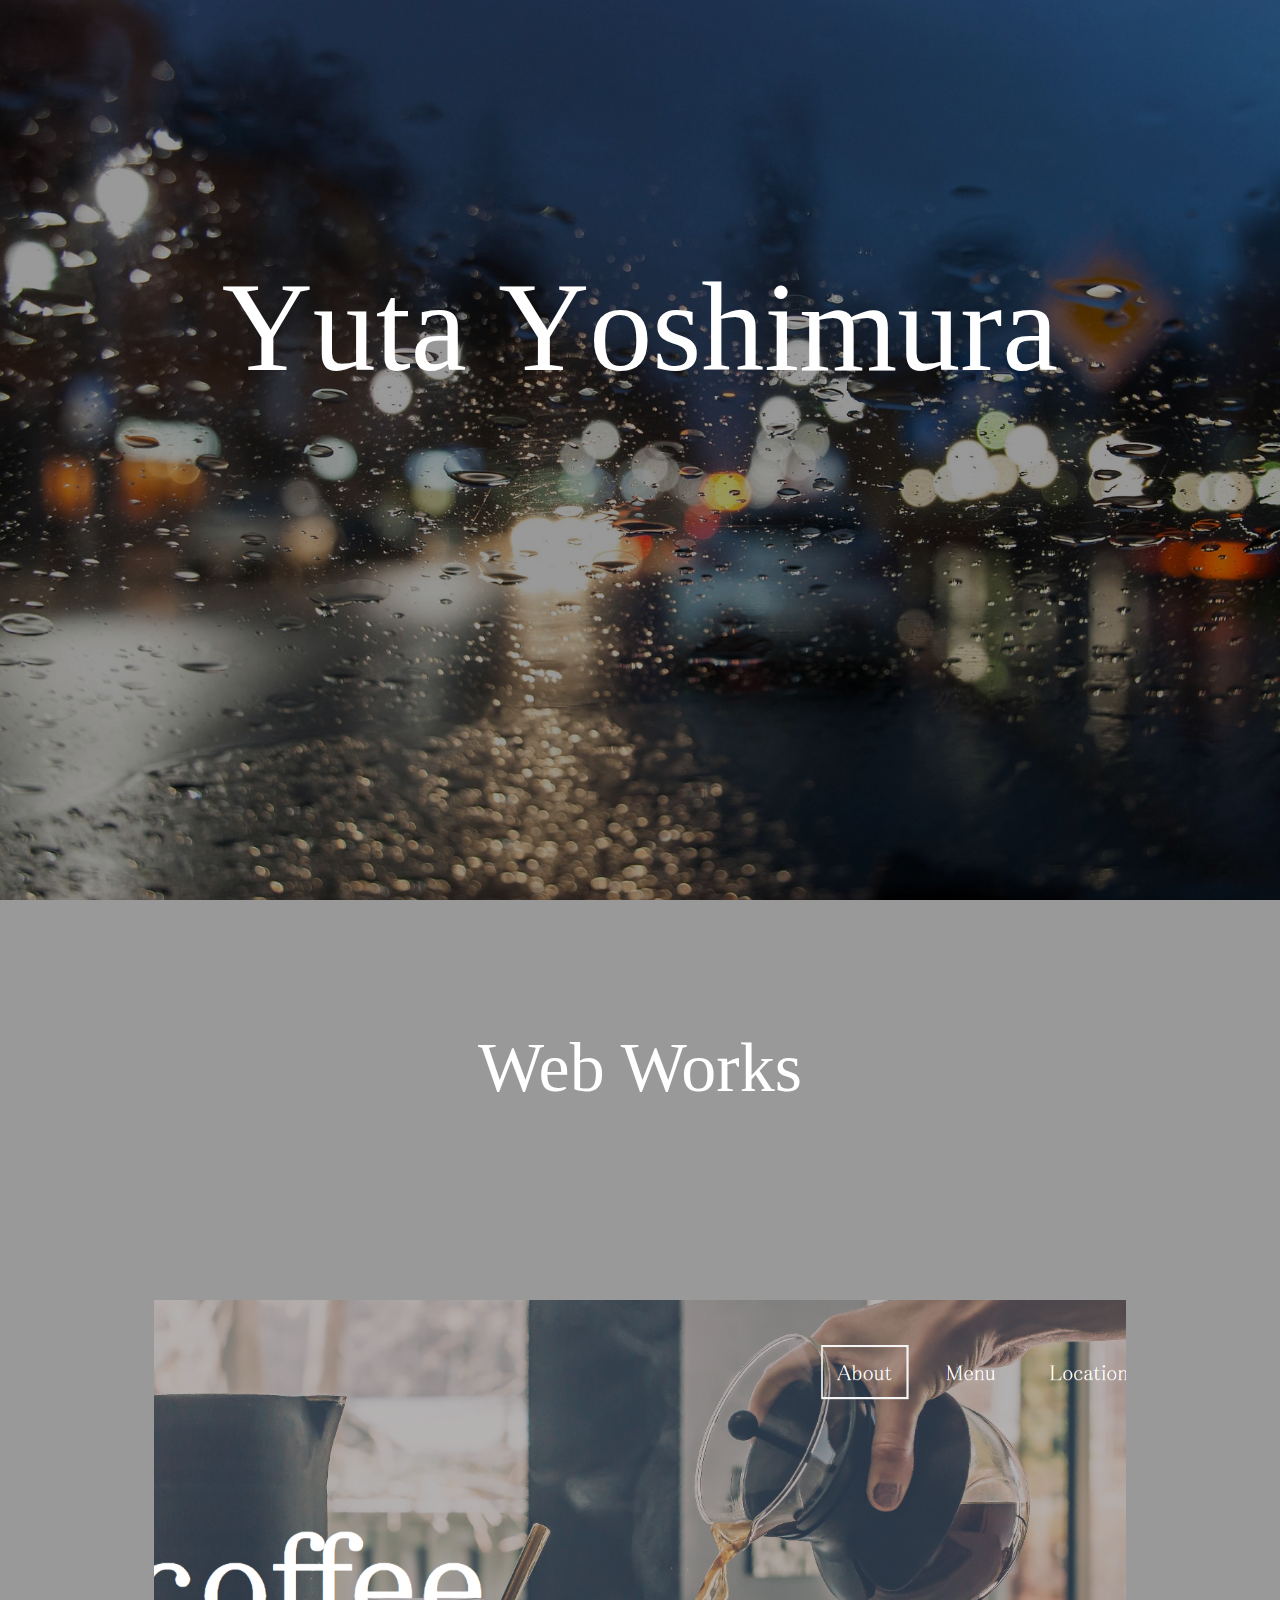
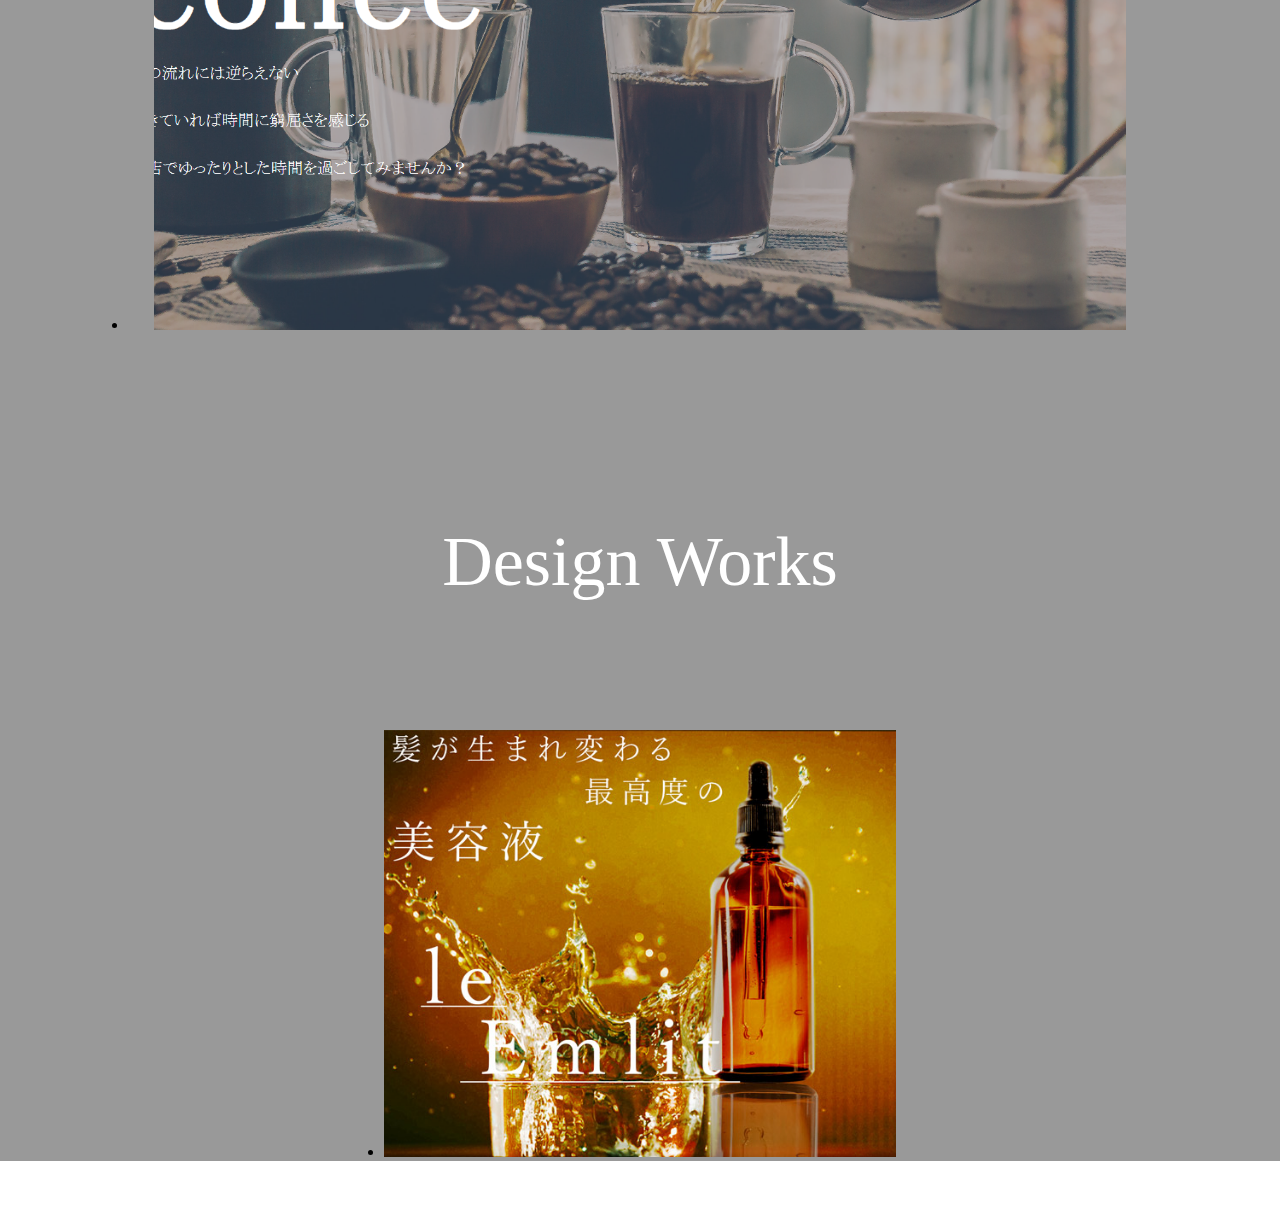
<file: first test/index.html>
<!DOCTYPE html>
<html lang="ja"><head><meta http-equiv="Content-Type" content="text/html; charset=UTF-8">
    
    <meta http-equiv="X-UA-Compatible" content="IE=edge">
    <meta name="viewport" content="width=device-width, initial-scale=1.0">
    <script src="jquery-3.6.1.min.js"></script>
    <link rel="stylesheet" href="./css/style.css">
    <title>吉村　祐太ポートフォリオサイト</title>
</head>
<body>
    <div class="wrap">
        <header text>
            <div class="header" titile>
                <h1 class="title">
                    <span>Y</span>
                    <span>u</span>
                    <span>t</span>
                    <span>a</span>
                    <span>&nbsp;</span>
                    <span>Y</span>
                    <span>o</span>
                    <span>s</span>
                    <span>h</span>
                    <span>i</span>
                    <span>m</span>
                    <span>u</span>
                    <span>r</span>
                    <span>a</span>
                </h1>
            </div>
        </header>
        <main>
            <section>
                <h2 class="web_title">Web Works</h2>
                <div class="container">
                    <ul id ="slide-show" >
                        <li class="slider"><a href="https://yuta-portfolio.sub.jp/iv_test/index.html"><img src="img/portfolio1.png"></a></li>
                        <li class="slider"><a href=""><img src="img/portfolio.png"></a></li>
                        <!-- <li class="slider"><a href=""><img src="img/main.jpg"></a></li> -->
                    </ul>
                </div>
            </section>
            <section>
                <h2>Design Works</h2>            
                <ul class="design"> 
                    <li><img src="photoshop_works/OIL.jpg"></li>
                </ul>
            </section>
        </main>
        <footer>
            <!-- <ul>
                <li>スキル</li>
                <li>HTML/CSS</li>
                <li>Javascript</li>
            </ul>
            <div>
                <> -->
        </footer>
    </div>
    <script src="js/main.js"></script>
    <script src="js/sub.js"></script>
</body>
</html>
</file>
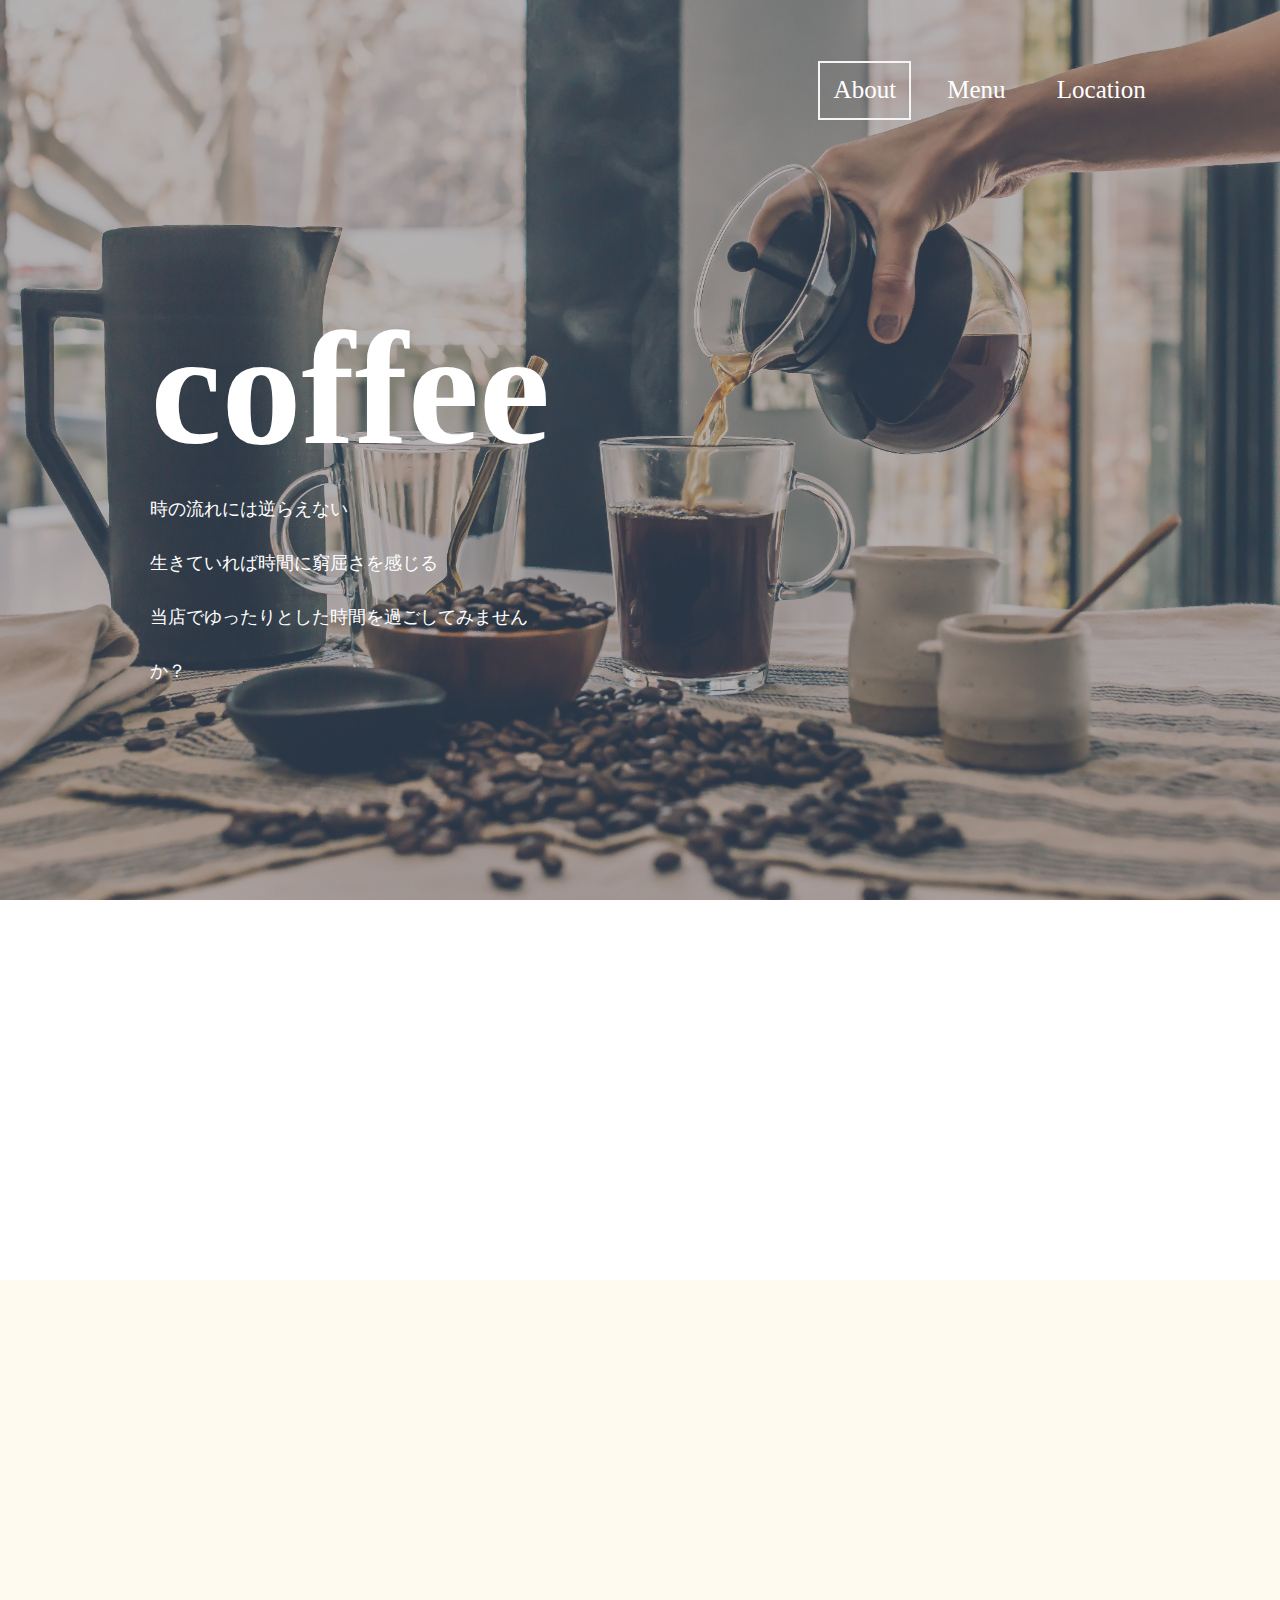
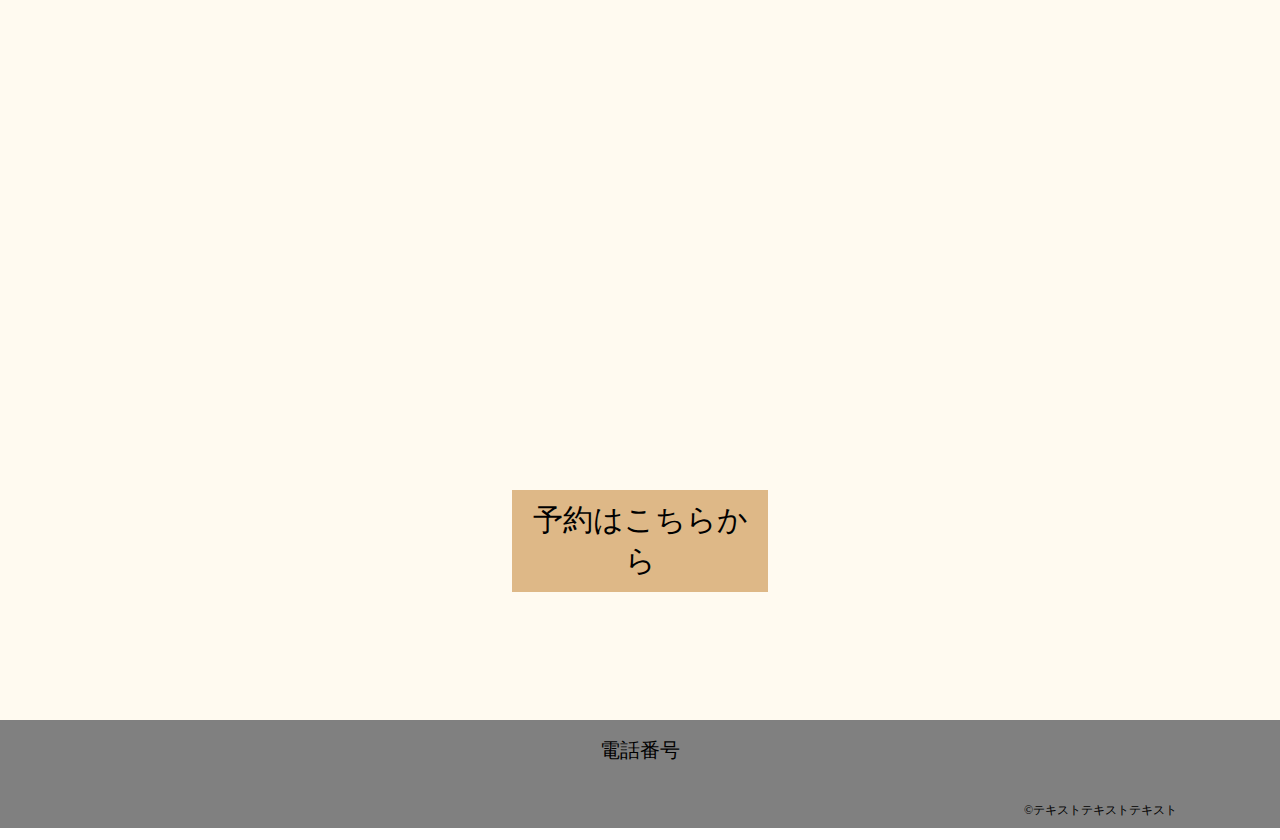
<file: first test/iv_test/index.html>
<!DOCTYPE html>
<html lang="ja">
<head>
    <meta charset="UTF-8">
    <meta http-equiv="X-UA-Compatible" content="IE=edge">
    <meta name="viewport" content="width=device-width, initial-scale=1.0">
    <link href="./css/style.css" rel="stylesheet">
    <title>coffee</title>
</head>
<body>
    <header>
        <img id="sp_menu" class="hum" src="test2.img/hum.png">
        <img id="close" class="batu" src="test2.img/batu.png">
        <div class="hum_menu" id="hum_nav">
            <ul class="change">
                <li class="current" ><a href="#about"><span>About</span></a></li>
                <li><a href="#menu"><span>Menu</span></a></li>
                <li><a href="#location"><span>Location</span></a></li>
            </ul>      
         </div>
            <div class="nav">
            <ul>
                <li class="current" ><a href="#about"><span>About</span></a></li>
                <li><a href="#menu"><span>Menu</span></a></li>
                <li><a href="#location"><span>Location</span></a></li>
            </ul>      
         </div>
        <div class="header">
            <image id ="header_pic" src="test2.img/header0.jpg"></image>
        </div>   
        <div class="header_title">
           <h1>coffee</h1>
            <p>時の流れには逆らえない<br>
             生きていれば時間に窮屈さを感じる<br>
            当店でゆったりとした時間を過ごしてみませんか？
            </p>
        </div>
    </header>
    <!-- コンセプト説明　伝えたいこと -->
    <main>
        <section class="consept">
               <div class="consept_img" id="about">
                    <h2 class="consept_title">About</h2>
                </div>
                <div class="consept_content">
                            <p id="consept_p">テキストテキストテキストテキストテキストテキストテキストテキストテキストテキストテキストテキストテキストテキストテキストテキストテキストテキストテキストテキストテキストテキストテキストテキストテキストテキストテキストテキストテキストテキストテキストテキストテキストテキストテキストテキストテキストテキストテキストテキストテキスト
                            </p>
                </div>
        </section>
        <section class="menu">
            <div class="menu_img" id="menu">
                 <h2 class="menu_title"> Menu</h2>
            </div>
                <div class="menu_colum">
                    <div class="menu_book">
                    <dl id="menulist">Food
                        <div>          
                        <dt>coffee</dt>
                        <dd>200$</dd>
                        </div>
                        <div>          
                        <dt>coffee</dt>
                        <dd>200$</dd>
                        </div>
                        <div>          
                        <dt>coffee</dt>
                        <dd>200$</dd>
                        </div>
                        <div>          
                        <dt>coffee</dt>
                        <dd>200$</dd>
                        </div>
                        <div>          
                        <dt>coffee</dt>
                        <dd>200$</dd>
                        </div>
                        <div>          
                        <dt>coffee</dt>
                        <dd>200$</dd>
                        </div>
                        <div>          
                        <dt>coffee</dt>
                        <dd>200$</dd>
                        </div>
                        <div>          
                        <dt>coffee</dt>
                        <dd>200$</dd>
                        </div>
                        <div>          
                        <dt>coffee</dt>
                        <dd>200$</dd>
                        </div>
                        <div>          
                        <dt>coffee</dt>
                        <dd>200$</dd>
                        </div>
                        </dl>
                    </div>
                    <div class="menu_book2">
                        <dl id="menulist2">Drink
                            <div>          
                            <dt>coffee</dt>
                            <dd>200$</dd>
                            </div>
                            <div>          
                            <dt>coffee</dt>
                            <dd>200$</dd>
                            </div>
                            <div>          
                            <dt>coffee</dt>
                            <dd>200$</dd>
                            </div>
                            <div>          
                            <dt>coffee</dt>
                            <dd>200$</dd>
                            </div>
                            <div>          
                            <dt>coffee</dt>
                            <dd>200$</dd>
                            </div>
                            <div>          
                            <dt>coffee</dt>
                            <dd>200$</dd>
                            </div>
                            <div>          
                            <dt>coffee</dt>
                            <dd>200$</dd>
                            </div>
                            <div>          
                            <dt>coffee</dt>
                            <dd>200$</dd>
                            </div>
                            <div>          
                            <dt>coffee</dt>
                            <dd>200$</dd>
                            </div>
                            <div>          
                            <dt>coffee</dt>
                            <dd>200$</dd>
                            </div>
                            </dl>
                    </div>
                </div>
        </section>
        <section class="location">
            <div class="location_img" id="location">
                <h2 class="location_title">Location</h2>
            </div>
                <div class="location_content">
                        <div class="location_accese" id="location_list">           
                                <dl>
                                    <div>
                                    <dt>テキスト</dt>
                                    <dd>テキストテキスト</dd>
                                    <dd>テキストテキストテキストテキストテキスト</dd>
                                    </div>
                                    <div>
                                    <dt>テキスト</dt>
                                    <dd>テキストテキストテキストテキスト</dd>
                                    <dd>テキストテキストテキストテキスト</dd>
                                    </div>
                                    <div>
                                    <dt>テキスト</dt>
                                    <dd>テキストテキストテキストテキスト</dd>
                                    <dd>テキストテキストテキストテキスト</dd>
                                    </div>
                                    <div>
                                    <dt>テキスト</dt>
                                    <dd>テキストテキストテキストテキスト</dd>
                                    <dd>テキストテキストテキストテキスト</dd>
                                    </div>
                                    <div>
                                    <dt>テキスト</dt>
                                    <dd>テキストテキストテキストテキスト</dd>
                                    <dd>テキストテキストテキストテキスト</dd>
                                    </div>
                                    <div>
                                    <dt>テキスト</dt>
                                    <dd>テキストテキストテキストテキスト</dd>
                                    <dd>テキストテキストテキストテキスト</dd>
                                    </div>
                                </dl>
                        </div>
                    <div class="location_map" id="location_list2">
                        <img src="test2.img/map.png">
                    </div>
                </div>
                <button type="button" class="yoyaku" id="open">予約はこちらから</button>
                <div id="mask" class="hidden"></div>
                <form id="modal" class="hidden">
                    <div class="form" >
                        <div class="item">
                        <label class="label">お名前
                        </label>
                            <input type="text">
                        </div>
                        <div class="item">
                        <label class="label">電話番号
                        </label>
                            <input type="tel">
                        </div>
                        <div class="item">
                        <label class="label">日付
                        </label>
                            <input type="date">
                        </div>
                        <div class="item">
                        <label class="label">時間
                        </label>
                            <input type="time" min="09:00" max="21:00">
                        </div>
                        <div class="item">
                            <button type="submit" id="close2">送信</button> 
                        </div>
                    </div>
                </form>
         </div>
    </section>
    <footer>
        <section class="footer">
            <p>電話番号</p>
        </section>
            <p class="copyright">&copy;テキストテキストテキスト</p>
    </footer> 
    <script src="js/main.js"></script>   
</body>
</html>
</file>
<file: first test/css/style.css>
/* common */

body{
    background-image: url(../img/rain.jpg);
    background-attachment:fixed;
    background-size: cover;
    margin: 0;
    padding: 0;
    font-family:"ヒラギノ明朝 Pro W3", "Hiragino Mincho Pro", "MS P明朝", "MS PMincho", serif;
}
.wrap
{
    background-color: rgba(0, 0, 0, 0.4);
}
h1,h2{
    font-weight: normal;
}
ul{
    margin:0;
    padding:0;
}
a{
    text-decoration:none;
    cursor:pointer;
}
.transform-on{
    transition: 0.8s;
}
.transfomr-off{
    transition: 0s;
}
section h2{
    text-align: center;
}
/* header */
header{
    height: 100vh;
}
.header{
    display: flex;
    align-items: center;
    justify-content: center;
}
.header span{
    display: block;
}
.title{
    display: flex;
    overflow: hidden;
}
.title span{
    display: block;
    transform: translate(0, 105%);
    transition: transform cubic-bezier(0.215, 0.61, 0.355, 1) 0.9s;
}
.title.-visible span {
    transform: translate(0, 0);
}
.title span:nth-child(1) {
    transition-delay:calc(0.06 * 20s) ;
}
.title span:nth-child(2) {
    transition-delay:0.06s;
}
.title span:nth-child(3) {
    transition-delay: 0.12s;
}
.title span:nth-child(4) {
    transition-delay: 0.18s;
}
.title span:nth-child(5) {
    transition-delay: 0.24s;
}
.title span:nth-child(6) {
    transition-delay:calc(0.06 * 20s) ;
}
.title span:nth-child(7) {
    transition-delay: 0.36s;
}
.title span:nth-child(8) {
    transition-delay: 0.40s;
}
.title span:nth-child(9) {
    transition-delay: 0.46s;
}
.title span:nth-child(10) {
    transition-delay: 0.52s;
}
.title span:nth-child(11) {
    transition-delay: 0.58s;
}
.title span:nth-child(12) {
    transition-delay: 0.64s;
}
.title span:nth-child(13) {
    transition-delay: 0.70s;
}
.title span:nth-child(14) {
    transition-delay: 0.76s;
}

.header h1{
    color:white;
    font-size: 126px;
    margin-top:20%;
}
.header ul{
    margin-left: 50%;
    transform: translateY(60px);
    transition: opacity .3s, transform .5s;
}
.display{
    display: none;
}
.header ul li{
    margin-right:25px;
    font-size:30px;
    color: white;
    line-height: 2em;

    }
/* main */
.container{
    overflow: hidden;
}
.container ul{
    display:flex; 
    margin: 5% 10%;
}
.container ul li {
    min-width: 95%;
    height: 70vh;
    padding: 0 50% 0 2.5%;
}
.container ul li img{
    width: 100%;
    height: 100%;
    object-fit: cover;
}
h2{
    font-size: 70px;
    color: white;
    margin: 10% 0;
}
.design li{
    width: 40%;
    margin: 5% auto;
}
.design img{
    width: 100%;
}

/* footer */
@media (max-width:900px) {
    .wrap{
        overflow:hidden;
    }
    .header h1{
        margin-top: 40%;
        font-size: 80px;
    }
    .header ul{
        margin: 4% 0 0 50%;
    }
    .design li{
        width: 60%;
    }
    h2{
        margin: 20% 0;
    }
    }
@media (max-width:600px) {
    .header{
        flex-direction: column;
    }
    .header h1{
        margin-top: 50%;
        font-size: 60px;
    }
    .header ul{
        margin: 4% 0 0 50%;
    }
    .header ul li{
       font-size: 20px;
       margin-left: 10%;
    }
    .container ul li {
        height: 60vh;
    }
    .design li{
        width: 70%;
    }
}
@media (max-width:400px) {
    h2{
        margin: 10% 0;
    }
    .header{
      flex-direction: column;
    }
    .header h1{
        font-size: 40px;
        margin-top: 70%;
    }
    .header ul li{
        font-size: 18px;
    }
    .container ul li {
        height: 50vh;
    }
}
</file>
<file: first test/iv_test/css/style.css>
/* common */
body{
    padding:0;
    margin:0;
    font-family:"ヒラギノ明朝 Pro W3", "Hiragino Mincho Pro", "MS P明朝", "MS PMincho", serif;
}
image{
    max-width:100%;
}
ul{
    list-style-type: none;
}
p{
    font-size:20px;
    line-height:3em;
}
/* header */
header{
    background-color:rgba(0, 0, 0, 0.7);
    width:100%;
    height:100vh;
    position: relative;
    overflow:hidden;
}
.header img{
    position: absolute;
    background-size:cover;
    width:100%;
    height:100vh;
    opacity:0.6;
    object-fit:cover;
}
.header li{
    min-width:100%;
}
.header_title{
    position:absolute;
    top:33%;
    left:10%;
    width:35%;
    padding:0;
    font-size:80px;
    color:white;
}
.header_title h1{
    margin: 0 auto 0 5%;
    width:30%;
}
.header_title p{
    margin: 0 auto 0 5%;
    color:white;
    font-size:18px;
}
.hum{
    position:absolute;
    right:10px;
    top:10px;
    width:60px;
    padding:0;
    z-index:1;
}
#close{
    position:absolute;
    right:10px;
    top:10px;
    width:60px;
    padding:0;
    z-index:1;
}
.batu{
    display:none;
}
.hum_menu{
    display:none;
}
#hum_nav{
    background-color:#fffaf0;
    animation:fade-in .5s;
}
@keyframes fade-in {
    0%{opacity:0;}
    100%{opacity:1;}
}
@keyframes fade-out {
    0%{opacity:1;}
    100%{opacity:0;}
}
#hum_nav ul{
    margin:auto;
    text-align:center;
}
#hum_nav a{
    color:black;
}
#hum_nav li{
    padding:5%;
    font-size:25px;
}
.nav ul{
    z-index: 1;
    position:absolute;
    top:5%;
    left:60%;
    display:flex;
    width:40%;    
}
.nav li{
    position:relative;
    padding:3%;
    margin:0 2%;
    font-size:25px;
}
.nav li::before,
.nav li::after{
    content:"";
    position:absolute;
    background:whitesmoke;
    width:0;
    height:2px;
    transition:all 0.2s linear;

}
.nav li::before{
    right:0;
    bottom:0;
}
.nav li::after{
    left:0;
    top:0;
}
.nav li span{
    display:block;
}
.nav li span::before,
.nav li span::after{
    content:"";
    position:absolute;
    background:whitesmoke;
    width:2px;
    height:0;
    transition:all 0.1s linear;
}
.nav li span::before{
    left:0;
    bottom:0;
}
.nav li span::after{
    right:0;
    top:0;
}
.nav li.current::before,
.nav li.current::after,
.nav li:hover::before,
.nav li:hover::after{
    width:100%;
}
.nav li:hover::after{
    transition-delay:0s;
}
.nav li:hover::before{
    transition-delay:0.3s;
}
.nav li.current span::before,
.nav li.current span::after,
.nav li:hover span::before,
.nav li:hover span::after{
    height:100%;
}
.nav li:hover span::after{
    transition-delay:0.2s;
}
.nav li:hover span::before{
    transition-delay:0.5s;
}
.nav a{
    text-decoration:none;
    color:white;
}
.nav a:hover{
    color:none;
}
/* main */

.consept_img{
    background-image:url(../test2.img/consept.jpg);
    background-attachment:fixed;
    background-repeat:no-repeat;
    background-position:center center;
    background-size:cover;
    position:relative;
    width:100%;
    height:40vh;
    opacity:0.8;
    margin-top:20px;
} 
.consept h2{
    position:absolute;
    top:50%;
    left:50%;
    transform: translate(-50%,-50%);
    font-size:40px;
    color:white;
    z-index:2;
    
}
.consept_content{
    padding:10% 5% 10% 5%;
    background-color:#fffaf0;
}
.consept .appear{
    opacity: 1;
    transform:translateY(0);
}
.consept p{
    margin:0;
    opacity: 0;
    transform: translateY(60px);
    transition: opacity .3s, transform .5s;  
}
.menu_img {
    background-image:url(../test2.img/menu.jpg);
    background-attachment:fixed;
    background-repeat:no-repeat;
    background-size:cover;
    position:relative;
    width:100%;
    height:30vh;    
    opacity:0.8;
}
.menu h2{
    position:absolute;
    top:50%;
    left:50%;
    transform: translate(-50%,-50%);
    font-size:40px;
    color:white;
    font-size:40px;    
}
.menu_book{
    width:80%;
}
.menu_book .appear{
    opacity: 1;
    transform:translateY(0);
}
.menu_colum{
    display:flex;
    justify-content:space-between;
    width:90%;
    margin:auto;
    padding:10% 5% 10% 5%;
    background-color:#fffaf0; 
}
.menu_book dl{
    text-align:center;
    width:80%;
    line-height:2.2em;
    font-size:20px;
    margin:auto;
    opacity: 0;
    transform: translateY(60px);
    transition: opacity .3s, transform .5s; 
}
.menu_book div{
    display:flex;
    justify-content:space-between;
    position:relative;
    text-align:center;
}
.menu_book div::after{
    position:absolute;
    top:50%;
    content:"";
    display:block;
    width:100%;
    border-bottom:dashed;
    z-index:1;
}
.menu_book dt{
   z-index:2;
   background-color:#fffaf0;
}
.menu_book dd{
    z-index:2;
    background-color:#fffaf0;
}
.menu_book2{
    width:80%;
}
.menu_book2 .appear{
    opacity: 1;
    transform:translateY(0);
}
.menu_book2 dl{
    text-align:center;
    width:80%;
    line-height:2.2em;
    font-size:20px;
    margin:auto;
    opacity: 0;
    transform: translateY(60px);
    transition: opacity .3s, transform .5s; 
}
.menu_book2 div{
    display:flex;
    justify-content:space-between;
    position:relative;
}
.menu_book2 div::after{
    position:absolute;
    top:50%;
    content:"";
    display:block;
    width:100%;
    border-bottom:dashed;
    z-index:1;
}
.menu_book2 dt{
   z-index:2;
   background-color:#fffaf0;
}
.menu_book2 dd{
    z-index:2;
    background-color:#fffaf0;
}
.location_img {
    background-image:url(../test2.img/location.jpg);
    background-attachment:fixed;
    background-repeat:no-repeat;
    background-size:cover;
    position:relative;
    width:100%;
    height:20vh;    
    opacity: 0.8;
}
.location_title{
    position:absolute;
    top:50%;
    left:50%;
    transform: translate(-50%,-50%);
    font-size:40px;
    color:white;
    margin:auto;
    font:40px;
}
.location{
    padding:0 0 10% 0 ;
    background-color:#fffaf0;
    position:relative;
}
.location_content{
    display:flex;
    justify-content:space-evenly;
    align-items:center;
    margin:0 auto 5% auto;
}
.location .appear{
    opacity:1;
    transform:transLateY(0);
}
.location_accese{
    opacity: 0;
    transform: translateY(60px);
    transition: opacity .3s, transform .5s; 
}
.location_accese dl{
    line-height:1.8em;
}
.location_accese dd{
    margin-bottom:3%;
    font-size:16px;
}
.location_accese dt{
    font-size:20px;
}
.location_map{
    /* width:700px; */
    opacity: 0;
    transform: translateY(60px);
    transition: opacity .3s, transform .5s; 
}
.location_map img{
    margin-top:20px;
    max-width:100%;
}
.yoyaku{
    margin-top:3%;
    padding:10px;
    display:block;
    appearance :none;
    font-size:30px;
    width:20%;
    border-style:none;
    margin: auto;
    cursor:pointer;
    background-color:burlywood;
    font-family:"ヒラギノ明朝 Pro W3", "Hiragino Mincho Pro", "MS P明朝", "MS PMincho", serif;
    
}
#mask{
    background:rgba(0,0,0,0.4);
    position:fixed;
    top:0;
    left:0;
    right:0;
    bottom:0;
}
#mask.hidden {
    display: none;
  }  
#modal.hidden {
    display:none;
}
.form{
    width:40%;
    padding:3%;
    margin:0 auto;
    position:absolute;
    top:40%;
    left:0;
    right:0;
    background:white;
}
.item{
    margin-bottom:20px;
    text-align:center;
}
.label{
    display:flex;
    flex-direction:column;
    padding-left: 15px;
    font-size:25px;
    text-align:left;
    border-left:5px solid burlywood;
}
input[type="text"],
input[type="tel"],
input[type="date"],
input[type="submit"],
input[type="time"]{
    padding:10px;
    width:65%;
    border-style:none;
    background-color:burlywood;
    opacity:0.8;
}
#close2{
    font-family:"ヒラギノ明朝 Pro W3", "Hiragino Mincho Pro", "MS P明朝", "MS PMincho", serif;
    margin-top:3%;
    padding:10px;
    display:block;
    appearance :none;
    font-size:20px;
    width:100px;
    border-style:none;
    margin: auto;
    cursor:pointer;
    background-color:burlywood;
}
/* fotter */
footer{
    background-color:gray;
}
.footer{
    text-align:center;
    display:flex;
    flex-direction:column;
}
.footer p{
    padding:0;
    margin:0;
}
.copyright{
    font-size:12px;
    width:20%;
    margin-left:auto;
}
@media (max-width:1000px) {
    .nav ul{
        left:50%;
    }
    .location_content{
        flex-direction:column;   
    } 
    .form{
        top:60%;
        width:80%;
    }
}
@media (max-width:700px) {
    .nav ul{
        display:none;
    }
    .header_title p{
        width:400px;
     }
    .menu_colum{
        flex-direction:column;
        align-items:center;
    }    
    .location_content{
        flex-direction:column;   
    } 
    .yoyaku{
        width:50%;
    }
    .form{
    width:80%;
    }
    .copyright{
        width:30%;
    }
}
@media (min-width:700px) {
    .hum{
        display:none;
    }  
    .header_title p{
        width:400px;
     }
}
@media (max-width:600px) {
    .header_title{
        font-size:80px;
        left:0;
    }
    .header_title p{
       width:400px;
    }
    .form{
        top:60%;
    }
}
@media (max-width:400px) {
    .header_title{
        left:0;
    }
    .header_title h1{
        font-size:100px;
    }
    .header_title p{
       width:360px;
       font-size:12px;
    }
    .copyright{
        width:50%;
    }
}
</file>
